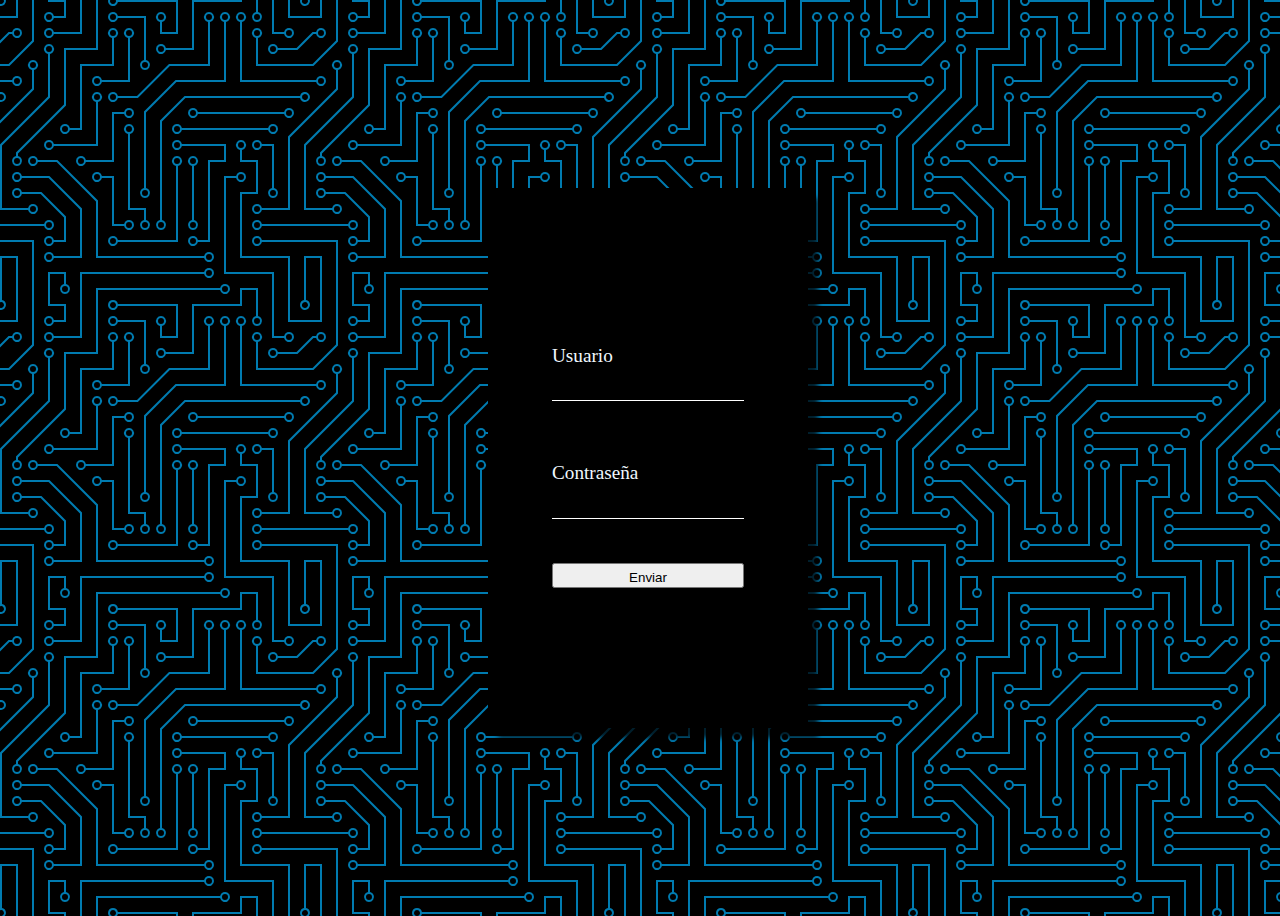
<file: login.html>
<!DOCTYPE html>
<html lang="en">
<head>
    <meta charset="UTF-8">
    <meta http-equiv="X-UA-Compatible" content="IE=edge">
    <meta name="viewport" content="width=device-width, initial-scale=1.0">
    <link rel="stylesheet" href="login.css">
    <title>Prueba</title>
</head>
<body>
    <div class="conteiner">
        <div class="contform">
            <form action="">
                <div class="usuario">
                    <label for="">Usuario</label>
                    <input type="text" name="" id="">
                </div>
                <div class="contra">
                    <label for="">Contraseña</label>
                    <input type="password" name="" id="" value="">
                </div>
                <button class="button"><a href="/index.html">Enviar</a></button>
            </form>
        </div>
    </div>
</body>
</html>
</file>
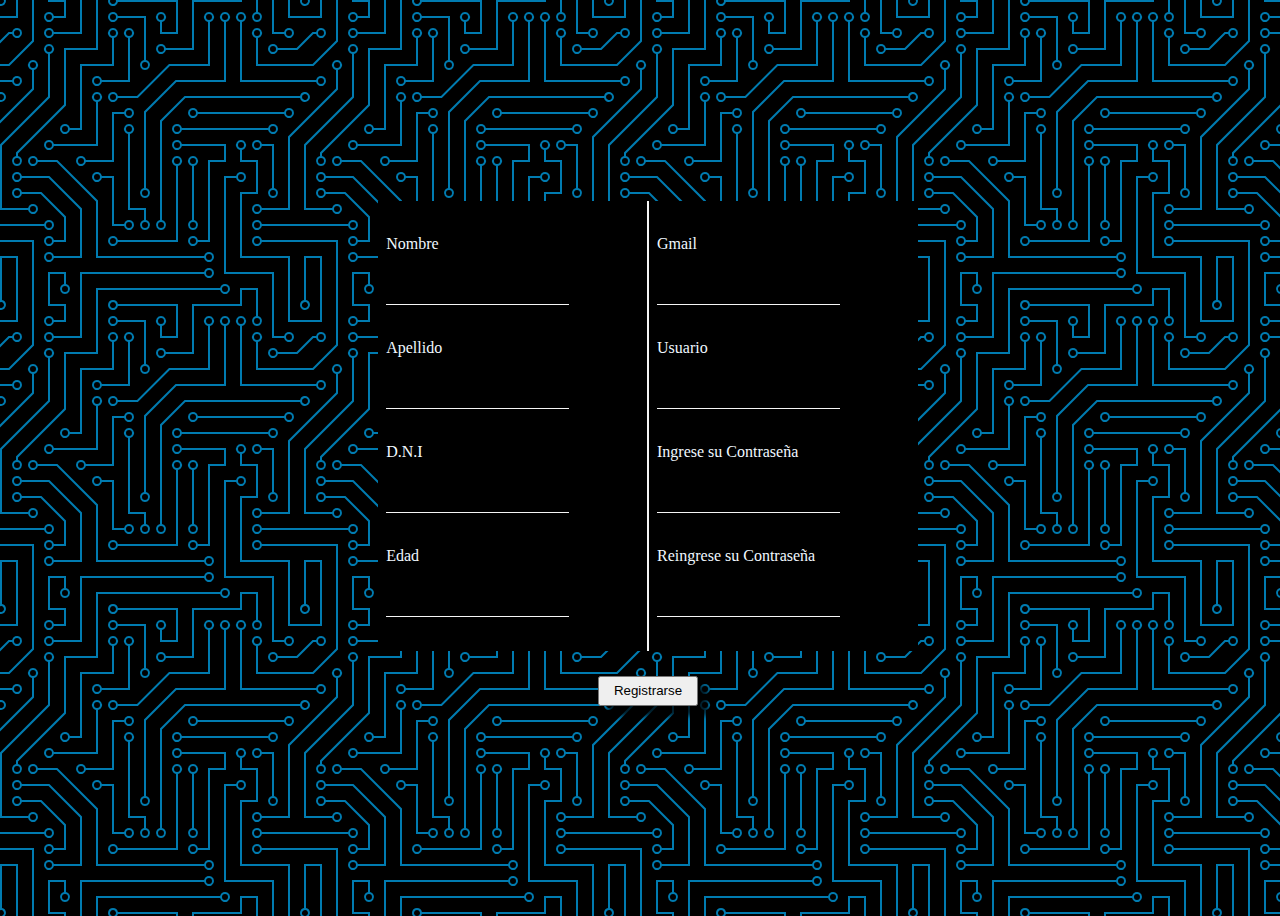
<file: Registrarse.html>
<!DOCTYPE html>
<html lang="en">
<head>
    <meta charset="UTF-8">
    <meta http-equiv="X-UA-Compatible" content="IE=edge">
    <meta name="viewport" content="width=device-width, initial-scale=1.0">
    <link rel="stylesheet" href="Registrarse.css">
    <title>Registrarse</title>
</head>
<body>
    <div class="conteiner">
        <div class="registrarse">
        <form class="formulario">
            <div class="form-cont">

            <div class="part-1">
                <label for="">Nombre</label>
                <input type="text" name="" id="">
                <label for="">Apellido</label>
                <input type="text" name="" id="">
                <label for="">D.N.I</label>
                <input type="text" name="" id="">
                <label for="">Edad</label>
                <input type="number" name="" id="">
            </div>
            <div class="part-2">
                <label for="">Gmail</label>
                <input type="email" name="" id="">
                <label for="">Usuario</label>
                <input type="text" name="" id="">
                <label for="">Ingrese su Contraseña</label>
                <input type="password" name="" id="">
                <label for="">Reingrese su Contraseña</label>
                <input type="password" name="" id="">
            </div>
            </div>

            <div class="part-3">
            <button class="button"><a href="/login.html">Registrarse</a></button>
        </div>
        </form>
        </div>
    </div>
</body>
</html>
</file>
<file: login.css>
body{
    color: aliceblue;
background-color: black;
background-image: url("data:image/svg+xml,%3Csvg xmlns='http://www.w3.org/2000/svg' viewBox='0 0 304 304' width='304' height='304'%3E%3Cpath fill='%2300b2ff' fill-opacity='0.69' d='M44.1 224a5 5 0 1 1 0 2H0v-2h44.1zm160 48a5 5 0 1 1 0 2H82v-2h122.1zm57.8-46a5 5 0 1 1 0-2H304v2h-42.1zm0 16a5 5 0 1 1 0-2H304v2h-42.1zm6.2-114a5 5 0 1 1 0 2h-86.2a5 5 0 1 1 0-2h86.2zm-256-48a5 5 0 1 1 0 2H0v-2h12.1zm185.8 34a5 5 0 1 1 0-2h86.2a5 5 0 1 1 0 2h-86.2zM258 12.1a5 5 0 1 1-2 0V0h2v12.1zm-64 208a5 5 0 1 1-2 0v-54.2a5 5 0 1 1 2 0v54.2zm48-198.2V80h62v2h-64V21.9a5 5 0 1 1 2 0zm16 16V64h46v2h-48V37.9a5 5 0 1 1 2 0zm-128 96V208h16v12.1a5 5 0 1 1-2 0V210h-16v-76.1a5 5 0 1 1 2 0zm-5.9-21.9a5 5 0 1 1 0 2H114v48H85.9a5 5 0 1 1 0-2H112v-48h12.1zm-6.2 130a5 5 0 1 1 0-2H176v-74.1a5 5 0 1 1 2 0V242h-60.1zm-16-64a5 5 0 1 1 0-2H114v48h10.1a5 5 0 1 1 0 2H112v-48h-10.1zM66 284.1a5 5 0 1 1-2 0V274H50v30h-2v-32h18v12.1zM236.1 176a5 5 0 1 1 0 2H226v94h48v32h-2v-30h-48v-98h12.1zm25.8-30a5 5 0 1 1 0-2H274v44.1a5 5 0 1 1-2 0V146h-10.1zm-64 96a5 5 0 1 1 0-2H208v-80h16v-14h-42.1a5 5 0 1 1 0-2H226v18h-16v80h-12.1zm86.2-210a5 5 0 1 1 0 2H272V0h2v32h10.1zM98 101.9V146H53.9a5 5 0 1 1 0-2H96v-42.1a5 5 0 1 1 2 0zM53.9 34a5 5 0 1 1 0-2H80V0h2v34H53.9zm60.1 3.9V66H82v64H69.9a5 5 0 1 1 0-2H80V64h32V37.9a5 5 0 1 1 2 0zM101.9 82a5 5 0 1 1 0-2H128V37.9a5 5 0 1 1 2 0V82h-28.1zm16-64a5 5 0 1 1 0-2H146v44.1a5 5 0 1 1-2 0V18h-26.1zm102.2 270a5 5 0 1 1 0 2H98v14h-2v-16h124.1zM242 149.9V160h16v34h-16v62h48v48h-2v-46h-48v-66h16v-30h-16v-12.1a5 5 0 1 1 2 0zM53.9 18a5 5 0 1 1 0-2H64V2H48V0h18v18H53.9zm112 32a5 5 0 1 1 0-2H192V0h50v2h-48v48h-28.1zm-48-48a5 5 0 0 1-9.8-2h2.07a3 3 0 1 0 5.66 0H178v34h-18V21.9a5 5 0 1 1 2 0V32h14V2h-58.1zm0 96a5 5 0 1 1 0-2H137l32-32h39V21.9a5 5 0 1 1 2 0V66h-40.17l-32 32H117.9zm28.1 90.1a5 5 0 1 1-2 0v-76.51L175.59 80H224V21.9a5 5 0 1 1 2 0V82h-49.59L146 112.41v75.69zm16 32a5 5 0 1 1-2 0v-99.51L184.59 96H300.1a5 5 0 0 1 3.9-3.9v2.07a3 3 0 0 0 0 5.66v2.07a5 5 0 0 1-3.9-3.9H185.41L162 121.41v98.69zm-144-64a5 5 0 1 1-2 0v-3.51l48-48V48h32V0h2v50H66v55.41l-48 48v2.69zM50 53.9v43.51l-48 48V208h26.1a5 5 0 1 1 0 2H0v-65.41l48-48V53.9a5 5 0 1 1 2 0zm-16 16V89.41l-34 34v-2.82l32-32V69.9a5 5 0 1 1 2 0zM12.1 32a5 5 0 1 1 0 2H9.41L0 43.41V40.6L8.59 32h3.51zm265.8 18a5 5 0 1 1 0-2h18.69l7.41-7.41v2.82L297.41 50H277.9zm-16 160a5 5 0 1 1 0-2H288v-71.41l16-16v2.82l-14 14V210h-28.1zm-208 32a5 5 0 1 1 0-2H64v-22.59L40.59 194H21.9a5 5 0 1 1 0-2H41.41L66 216.59V242H53.9zm150.2 14a5 5 0 1 1 0 2H96v-56.6L56.6 162H37.9a5 5 0 1 1 0-2h19.5L98 200.6V256h106.1zm-150.2 2a5 5 0 1 1 0-2H80v-46.59L48.59 178H21.9a5 5 0 1 1 0-2H49.41L82 208.59V258H53.9zM34 39.8v1.61L9.41 66H0v-2h8.59L32 40.59V0h2v39.8zM2 300.1a5 5 0 0 1 3.9 3.9H3.83A3 3 0 0 0 0 302.17V256h18v48h-2v-46H2v42.1zM34 241v63h-2v-62H0v-2h34v1zM17 18H0v-2h16V0h2v18h-1zm273-2h14v2h-16V0h2v16zm-32 273v15h-2v-14h-14v14h-2v-16h18v1zM0 92.1A5.02 5.02 0 0 1 6 97a5 5 0 0 1-6 4.9v-2.07a3 3 0 1 0 0-5.66V92.1zM80 272h2v32h-2v-32zm37.9 32h-2.07a3 3 0 0 0-5.66 0h-2.07a5 5 0 0 1 9.8 0zM5.9 0A5.02 5.02 0 0 1 0 5.9V3.83A3 3 0 0 0 3.83 0H5.9zm294.2 0h2.07A3 3 0 0 0 304 3.83V5.9a5 5 0 0 1-3.9-5.9zm3.9 300.1v2.07a3 3 0 0 0-1.83 1.83h-2.07a5 5 0 0 1 3.9-3.9zM97 100a3 3 0 1 0 0-6 3 3 0 0 0 0 6zm0-16a3 3 0 1 0 0-6 3 3 0 0 0 0 6zm16 16a3 3 0 1 0 0-6 3 3 0 0 0 0 6zm16 16a3 3 0 1 0 0-6 3 3 0 0 0 0 6zm0 16a3 3 0 1 0 0-6 3 3 0 0 0 0 6zm-48 32a3 3 0 1 0 0-6 3 3 0 0 0 0 6zm16 16a3 3 0 1 0 0-6 3 3 0 0 0 0 6zm32 48a3 3 0 1 0 0-6 3 3 0 0 0 0 6zm-16 16a3 3 0 1 0 0-6 3 3 0 0 0 0 6zm32-16a3 3 0 1 0 0-6 3 3 0 0 0 0 6zm0-32a3 3 0 1 0 0-6 3 3 0 0 0 0 6zm16 32a3 3 0 1 0 0-6 3 3 0 0 0 0 6zm32 16a3 3 0 1 0 0-6 3 3 0 0 0 0 6zm0-16a3 3 0 1 0 0-6 3 3 0 0 0 0 6zm-16-64a3 3 0 1 0 0-6 3 3 0 0 0 0 6zm16 0a3 3 0 1 0 0-6 3 3 0 0 0 0 6zm16 96a3 3 0 1 0 0-6 3 3 0 0 0 0 6zm0 16a3 3 0 1 0 0-6 3 3 0 0 0 0 6zm16 16a3 3 0 1 0 0-6 3 3 0 0 0 0 6zm16-144a3 3 0 1 0 0-6 3 3 0 0 0 0 6zm0 32a3 3 0 1 0 0-6 3 3 0 0 0 0 6zm16-32a3 3 0 1 0 0-6 3 3 0 0 0 0 6zm16-16a3 3 0 1 0 0-6 3 3 0 0 0 0 6zm-96 0a3 3 0 1 0 0-6 3 3 0 0 0 0 6zm0 16a3 3 0 1 0 0-6 3 3 0 0 0 0 6zm16-32a3 3 0 1 0 0-6 3 3 0 0 0 0 6zm96 0a3 3 0 1 0 0-6 3 3 0 0 0 0 6zm-16-64a3 3 0 1 0 0-6 3 3 0 0 0 0 6zm16-16a3 3 0 1 0 0-6 3 3 0 0 0 0 6zm-32 0a3 3 0 1 0 0-6 3 3 0 0 0 0 6zm0-16a3 3 0 1 0 0-6 3 3 0 0 0 0 6zm-16 0a3 3 0 1 0 0-6 3 3 0 0 0 0 6zm-16 0a3 3 0 1 0 0-6 3 3 0 0 0 0 6zm-16 0a3 3 0 1 0 0-6 3 3 0 0 0 0 6zM49 36a3 3 0 1 0 0-6 3 3 0 0 0 0 6zm-32 0a3 3 0 1 0 0-6 3 3 0 0 0 0 6zm32 16a3 3 0 1 0 0-6 3 3 0 0 0 0 6zM33 68a3 3 0 1 0 0-6 3 3 0 0 0 0 6zm16-48a3 3 0 1 0 0-6 3 3 0 0 0 0 6zm0 240a3 3 0 1 0 0-6 3 3 0 0 0 0 6zm16 32a3 3 0 1 0 0-6 3 3 0 0 0 0 6zm-16-64a3 3 0 1 0 0-6 3 3 0 0 0 0 6zm0 16a3 3 0 1 0 0-6 3 3 0 0 0 0 6zm-16-32a3 3 0 1 0 0-6 3 3 0 0 0 0 6zm80-176a3 3 0 1 0 0-6 3 3 0 0 0 0 6zm16 0a3 3 0 1 0 0-6 3 3 0 0 0 0 6zm-16-16a3 3 0 1 0 0-6 3 3 0 0 0 0 6zm32 48a3 3 0 1 0 0-6 3 3 0 0 0 0 6zm16-16a3 3 0 1 0 0-6 3 3 0 0 0 0 6zm0-32a3 3 0 1 0 0-6 3 3 0 0 0 0 6zm112 176a3 3 0 1 0 0-6 3 3 0 0 0 0 6zm-16 16a3 3 0 1 0 0-6 3 3 0 0 0 0 6zm0 16a3 3 0 1 0 0-6 3 3 0 0 0 0 6zm0 16a3 3 0 1 0 0-6 3 3 0 0 0 0 6zM17 180a3 3 0 1 0 0-6 3 3 0 0 0 0 6zm0 16a3 3 0 1 0 0-6 3 3 0 0 0 0 6zm0-32a3 3 0 1 0 0-6 3 3 0 0 0 0 6zm16 0a3 3 0 1 0 0-6 3 3 0 0 0 0 6zM17 84a3 3 0 1 0 0-6 3 3 0 0 0 0 6zm32 64a3 3 0 1 0 0-6 3 3 0 0 0 0 6zm16-16a3 3 0 1 0 0-6 3 3 0 0 0 0 6z'%3E%3C/path%3E%3C/svg%3E");

    width: 100vw;
    height: 100vh;
}
.conteiner{
    width: 100%;
    height: 100%;
    display: flex;
    justify-content: center;
    align-items: center;
}
.contform{
    background-color: #000000;
    width: 25vw;
    height: 60vh;
    display: flex;
    align-items: center;
    justify-content: center;
    box-shadow: 10px 10px 5px 0px rgba(0, 0, 0, 0.75);
-webkit-box-shadow: 10px 10px 5px 0px rgba(0, 0, 0, 0.75);
-moz-box-shadow: 10px 10px 5px 0px rgba(36,36,36,0.75);
}
form{
    /* background-color: aqua; */
    width: 15vw;
    height:35vh ;
    display: flex;
    flex-direction: column;
    justify-content: space-evenly;
}
.usuario{
    /* background-color: chartreuse; */
    width: 15vw;
    height: 10vh;
    display: flex;
    flex-direction: column;
    justify-content: space-evenly;
}
.usuario label{
    font-size: 1.2em;
}
.usuario input{
    border: none;
    border-bottom: 1px solid white;
    background-color: #000000;
    color: aliceblue;
}
.contra{
    width: 15vw;
    height: 10vh;
    display: flex;
    flex-direction: column;
    justify-content: space-evenly;
}
.contra label{
    font-size: 1.2em;
}
.contra input{
    border: none;
    border-bottom: 1px solid white;
    background-color: #000000;
    color: aliceblue;
    /* background-color: #0076a9(198,100,33)rgb(0,118,169); */
}
.button{
    height: 25px;
    padding-top: 5px;
    padding-bottom: 5px;
}
.button a{
    text-decoration: none;
    color: #000000;
}
.button:hover{
    background-color: gray;
}
@media(max-width:768px){
    .contform{
        width: 250px;
    }
    form{
        width: 150px;
    }
    .usuario{
        width: 100%;
    }
    .contra{
        width: 100%;
    }
}
</file>
<file: Registrarse.css>
body{
     background-color: #000000;
background-image: url("data:image/svg+xml,%3Csvg xmlns='http://www.w3.org/2000/svg' viewBox='0 0 304 304' width='304' height='304'%3E%3Cpath fill='%2300b2ff' fill-opacity='0.69' d='M44.1 224a5 5 0 1 1 0 2H0v-2h44.1zm160 48a5 5 0 1 1 0 2H82v-2h122.1zm57.8-46a5 5 0 1 1 0-2H304v2h-42.1zm0 16a5 5 0 1 1 0-2H304v2h-42.1zm6.2-114a5 5 0 1 1 0 2h-86.2a5 5 0 1 1 0-2h86.2zm-256-48a5 5 0 1 1 0 2H0v-2h12.1zm185.8 34a5 5 0 1 1 0-2h86.2a5 5 0 1 1 0 2h-86.2zM258 12.1a5 5 0 1 1-2 0V0h2v12.1zm-64 208a5 5 0 1 1-2 0v-54.2a5 5 0 1 1 2 0v54.2zm48-198.2V80h62v2h-64V21.9a5 5 0 1 1 2 0zm16 16V64h46v2h-48V37.9a5 5 0 1 1 2 0zm-128 96V208h16v12.1a5 5 0 1 1-2 0V210h-16v-76.1a5 5 0 1 1 2 0zm-5.9-21.9a5 5 0 1 1 0 2H114v48H85.9a5 5 0 1 1 0-2H112v-48h12.1zm-6.2 130a5 5 0 1 1 0-2H176v-74.1a5 5 0 1 1 2 0V242h-60.1zm-16-64a5 5 0 1 1 0-2H114v48h10.1a5 5 0 1 1 0 2H112v-48h-10.1zM66 284.1a5 5 0 1 1-2 0V274H50v30h-2v-32h18v12.1zM236.1 176a5 5 0 1 1 0 2H226v94h48v32h-2v-30h-48v-98h12.1zm25.8-30a5 5 0 1 1 0-2H274v44.1a5 5 0 1 1-2 0V146h-10.1zm-64 96a5 5 0 1 1 0-2H208v-80h16v-14h-42.1a5 5 0 1 1 0-2H226v18h-16v80h-12.1zm86.2-210a5 5 0 1 1 0 2H272V0h2v32h10.1zM98 101.9V146H53.9a5 5 0 1 1 0-2H96v-42.1a5 5 0 1 1 2 0zM53.9 34a5 5 0 1 1 0-2H80V0h2v34H53.9zm60.1 3.9V66H82v64H69.9a5 5 0 1 1 0-2H80V64h32V37.9a5 5 0 1 1 2 0zM101.9 82a5 5 0 1 1 0-2H128V37.9a5 5 0 1 1 2 0V82h-28.1zm16-64a5 5 0 1 1 0-2H146v44.1a5 5 0 1 1-2 0V18h-26.1zm102.2 270a5 5 0 1 1 0 2H98v14h-2v-16h124.1zM242 149.9V160h16v34h-16v62h48v48h-2v-46h-48v-66h16v-30h-16v-12.1a5 5 0 1 1 2 0zM53.9 18a5 5 0 1 1 0-2H64V2H48V0h18v18H53.9zm112 32a5 5 0 1 1 0-2H192V0h50v2h-48v48h-28.1zm-48-48a5 5 0 0 1-9.8-2h2.07a3 3 0 1 0 5.66 0H178v34h-18V21.9a5 5 0 1 1 2 0V32h14V2h-58.1zm0 96a5 5 0 1 1 0-2H137l32-32h39V21.9a5 5 0 1 1 2 0V66h-40.17l-32 32H117.9zm28.1 90.1a5 5 0 1 1-2 0v-76.51L175.59 80H224V21.9a5 5 0 1 1 2 0V82h-49.59L146 112.41v75.69zm16 32a5 5 0 1 1-2 0v-99.51L184.59 96H300.1a5 5 0 0 1 3.9-3.9v2.07a3 3 0 0 0 0 5.66v2.07a5 5 0 0 1-3.9-3.9H185.41L162 121.41v98.69zm-144-64a5 5 0 1 1-2 0v-3.51l48-48V48h32V0h2v50H66v55.41l-48 48v2.69zM50 53.9v43.51l-48 48V208h26.1a5 5 0 1 1 0 2H0v-65.41l48-48V53.9a5 5 0 1 1 2 0zm-16 16V89.41l-34 34v-2.82l32-32V69.9a5 5 0 1 1 2 0zM12.1 32a5 5 0 1 1 0 2H9.41L0 43.41V40.6L8.59 32h3.51zm265.8 18a5 5 0 1 1 0-2h18.69l7.41-7.41v2.82L297.41 50H277.9zm-16 160a5 5 0 1 1 0-2H288v-71.41l16-16v2.82l-14 14V210h-28.1zm-208 32a5 5 0 1 1 0-2H64v-22.59L40.59 194H21.9a5 5 0 1 1 0-2H41.41L66 216.59V242H53.9zm150.2 14a5 5 0 1 1 0 2H96v-56.6L56.6 162H37.9a5 5 0 1 1 0-2h19.5L98 200.6V256h106.1zm-150.2 2a5 5 0 1 1 0-2H80v-46.59L48.59 178H21.9a5 5 0 1 1 0-2H49.41L82 208.59V258H53.9zM34 39.8v1.61L9.41 66H0v-2h8.59L32 40.59V0h2v39.8zM2 300.1a5 5 0 0 1 3.9 3.9H3.83A3 3 0 0 0 0 302.17V256h18v48h-2v-46H2v42.1zM34 241v63h-2v-62H0v-2h34v1zM17 18H0v-2h16V0h2v18h-1zm273-2h14v2h-16V0h2v16zm-32 273v15h-2v-14h-14v14h-2v-16h18v1zM0 92.1A5.02 5.02 0 0 1 6 97a5 5 0 0 1-6 4.9v-2.07a3 3 0 1 0 0-5.66V92.1zM80 272h2v32h-2v-32zm37.9 32h-2.07a3 3 0 0 0-5.66 0h-2.07a5 5 0 0 1 9.8 0zM5.9 0A5.02 5.02 0 0 1 0 5.9V3.83A3 3 0 0 0 3.83 0H5.9zm294.2 0h2.07A3 3 0 0 0 304 3.83V5.9a5 5 0 0 1-3.9-5.9zm3.9 300.1v2.07a3 3 0 0 0-1.83 1.83h-2.07a5 5 0 0 1 3.9-3.9zM97 100a3 3 0 1 0 0-6 3 3 0 0 0 0 6zm0-16a3 3 0 1 0 0-6 3 3 0 0 0 0 6zm16 16a3 3 0 1 0 0-6 3 3 0 0 0 0 6zm16 16a3 3 0 1 0 0-6 3 3 0 0 0 0 6zm0 16a3 3 0 1 0 0-6 3 3 0 0 0 0 6zm-48 32a3 3 0 1 0 0-6 3 3 0 0 0 0 6zm16 16a3 3 0 1 0 0-6 3 3 0 0 0 0 6zm32 48a3 3 0 1 0 0-6 3 3 0 0 0 0 6zm-16 16a3 3 0 1 0 0-6 3 3 0 0 0 0 6zm32-16a3 3 0 1 0 0-6 3 3 0 0 0 0 6zm0-32a3 3 0 1 0 0-6 3 3 0 0 0 0 6zm16 32a3 3 0 1 0 0-6 3 3 0 0 0 0 6zm32 16a3 3 0 1 0 0-6 3 3 0 0 0 0 6zm0-16a3 3 0 1 0 0-6 3 3 0 0 0 0 6zm-16-64a3 3 0 1 0 0-6 3 3 0 0 0 0 6zm16 0a3 3 0 1 0 0-6 3 3 0 0 0 0 6zm16 96a3 3 0 1 0 0-6 3 3 0 0 0 0 6zm0 16a3 3 0 1 0 0-6 3 3 0 0 0 0 6zm16 16a3 3 0 1 0 0-6 3 3 0 0 0 0 6zm16-144a3 3 0 1 0 0-6 3 3 0 0 0 0 6zm0 32a3 3 0 1 0 0-6 3 3 0 0 0 0 6zm16-32a3 3 0 1 0 0-6 3 3 0 0 0 0 6zm16-16a3 3 0 1 0 0-6 3 3 0 0 0 0 6zm-96 0a3 3 0 1 0 0-6 3 3 0 0 0 0 6zm0 16a3 3 0 1 0 0-6 3 3 0 0 0 0 6zm16-32a3 3 0 1 0 0-6 3 3 0 0 0 0 6zm96 0a3 3 0 1 0 0-6 3 3 0 0 0 0 6zm-16-64a3 3 0 1 0 0-6 3 3 0 0 0 0 6zm16-16a3 3 0 1 0 0-6 3 3 0 0 0 0 6zm-32 0a3 3 0 1 0 0-6 3 3 0 0 0 0 6zm0-16a3 3 0 1 0 0-6 3 3 0 0 0 0 6zm-16 0a3 3 0 1 0 0-6 3 3 0 0 0 0 6zm-16 0a3 3 0 1 0 0-6 3 3 0 0 0 0 6zm-16 0a3 3 0 1 0 0-6 3 3 0 0 0 0 6zM49 36a3 3 0 1 0 0-6 3 3 0 0 0 0 6zm-32 0a3 3 0 1 0 0-6 3 3 0 0 0 0 6zm32 16a3 3 0 1 0 0-6 3 3 0 0 0 0 6zM33 68a3 3 0 1 0 0-6 3 3 0 0 0 0 6zm16-48a3 3 0 1 0 0-6 3 3 0 0 0 0 6zm0 240a3 3 0 1 0 0-6 3 3 0 0 0 0 6zm16 32a3 3 0 1 0 0-6 3 3 0 0 0 0 6zm-16-64a3 3 0 1 0 0-6 3 3 0 0 0 0 6zm0 16a3 3 0 1 0 0-6 3 3 0 0 0 0 6zm-16-32a3 3 0 1 0 0-6 3 3 0 0 0 0 6zm80-176a3 3 0 1 0 0-6 3 3 0 0 0 0 6zm16 0a3 3 0 1 0 0-6 3 3 0 0 0 0 6zm-16-16a3 3 0 1 0 0-6 3 3 0 0 0 0 6zm32 48a3 3 0 1 0 0-6 3 3 0 0 0 0 6zm16-16a3 3 0 1 0 0-6 3 3 0 0 0 0 6zm0-32a3 3 0 1 0 0-6 3 3 0 0 0 0 6zm112 176a3 3 0 1 0 0-6 3 3 0 0 0 0 6zm-16 16a3 3 0 1 0 0-6 3 3 0 0 0 0 6zm0 16a3 3 0 1 0 0-6 3 3 0 0 0 0 6zm0 16a3 3 0 1 0 0-6 3 3 0 0 0 0 6zM17 180a3 3 0 1 0 0-6 3 3 0 0 0 0 6zm0 16a3 3 0 1 0 0-6 3 3 0 0 0 0 6zm0-32a3 3 0 1 0 0-6 3 3 0 0 0 0 6zm16 0a3 3 0 1 0 0-6 3 3 0 0 0 0 6zM17 84a3 3 0 1 0 0-6 3 3 0 0 0 0 6zm32 64a3 3 0 1 0 0-6 3 3 0 0 0 0 6zm16-16a3 3 0 1 0 0-6 3 3 0 0 0 0 6z'%3E%3C/path%3E%3C/svg%3E");
    color: beige;
    width: 100vw;
    height: 100vh;
    color: aliceblue;
}

.conteiner{
    width: 100%;
    height: 100%;
    display: flex;
    justify-content: center;
    align-items: center;
}

/* Caja negra solo contiene y color */
.registrarse{
    width: 60vw;
    height: 60vh;
}
/* formulario: contendor de el form-cont y del button */
.formulario{
    width: 100%;
    height: 100%;
    display: flex;
    flex-direction: column;
    justify-content: space-around;
    align-items: center;
}
/* Contiene a part-1 y part-2 */
.form-cont{
    display: flex;
}
.part-1{
    background-color: black;
    width: 21vw;
    height: 50vh;
    border-right: 1px solid whitesmoke;
    display: flex;
    flex-direction: column;
    justify-content: space-evenly;
}
/* Caja de parte 1 */
.part-1 label{
    margin-left: 8px;
}
.part-1 input{
    display: block;
    width: 14vw;
    margin-left: 8px;
    background-color: black;
    border: none;
    border-bottom: 1px solid whitesmoke;
}
/* Caja de parte 2 */
.part-2{
    background-color: black;
    width: 21vw;
    height: 50vh;
    border-left: 1px solid whitesmoke;
    display: flex;
    flex-direction: column;
    justify-content: space-evenly;
}
.part-2 label{
    margin-left: 8px;
}
.part-2 input{
    display: block;
    width: 14vw;
    margin-left: 8px;
    background-color: black;
    border: none;
    border-bottom: 1px solid whitesmoke;
}
/* Contiene al button */
.button{
    margin-bottom: 10px;
    width: 100px;
    height: 30px;
}
button{
    color: aliceblue;
    box-shadow: 10px 10px 5px 0px rgba(0, 0, 0, 0.75);
    -webkit-box-shadow: 10px 10px 5px 0px rgba(0, 0, 0, 0.75);
    -moz-box-shadow: 10px 10px 5px 0px rgba(0, 0, 0, 0.75);
}
.button a{
    text-decoration: none;
    color:black;
}
.button:hover{
    background-color: gray;
}
@media(max-width:1024px){
    .form-cont{
        width: 100%;
        justify-content: center;
    }
    .part-1{
        width: 24vw;
    }
    .part-1 input{
        width: 15.5em ;
    }
    .part-2{
        width: 24vw;
    }
    .part-2 input{
        width: 15.5em;
    }
}
@media(max-width:768px){
    .registrarse{
        width: 550px;
    }
    .form-cont{
        width: 550px;
        justify-content: center;
    }
    .part-1{
        width: 30vw;
    }
    .part-1 input{
        width: 14.5em;
    }
    .part-2{
        width: 30vw;
    }
    .part-2 input{
        width: 14.5em;
    }
}
@media(max-width:425px){
    .registrarse{
        width: 100%;
        height: 100%;
    }
    .formulario{
        display: flex;
    }
    .form-cont{
        width: 60%;
        height: 60%;
        display: flex;
        flex-direction: column;
        margin-top: 50px;
    }
    .part-1{
        width: 100%;
        border: none;
        padding-top: 10px;
    }
    .part-1 input{
        margin: 5px 0px;
        margin-left: 7px;
    }
    .part-1 label{
        margin: 5px 0px;
        margin-left: 7px;
    }
    .part-2{
        width: 100%;
        border: none;
        padding-bottom: 10px;
    }
    .part-2 input{
        margin: 5px 0px;
        margin-left: 7px;
    }
    .part-2 label{
        margin: 5px 0px;
        margin-left: 7px;
    }
    .part-3{
        margin-bottom: -40px;
    }
}
@media(max-width:375px){
    .form-cont{
        width: 240px;
    }
.part-1{
    width: 240px;
}
.part-2{
    width: 240px;
}
}
</file>
